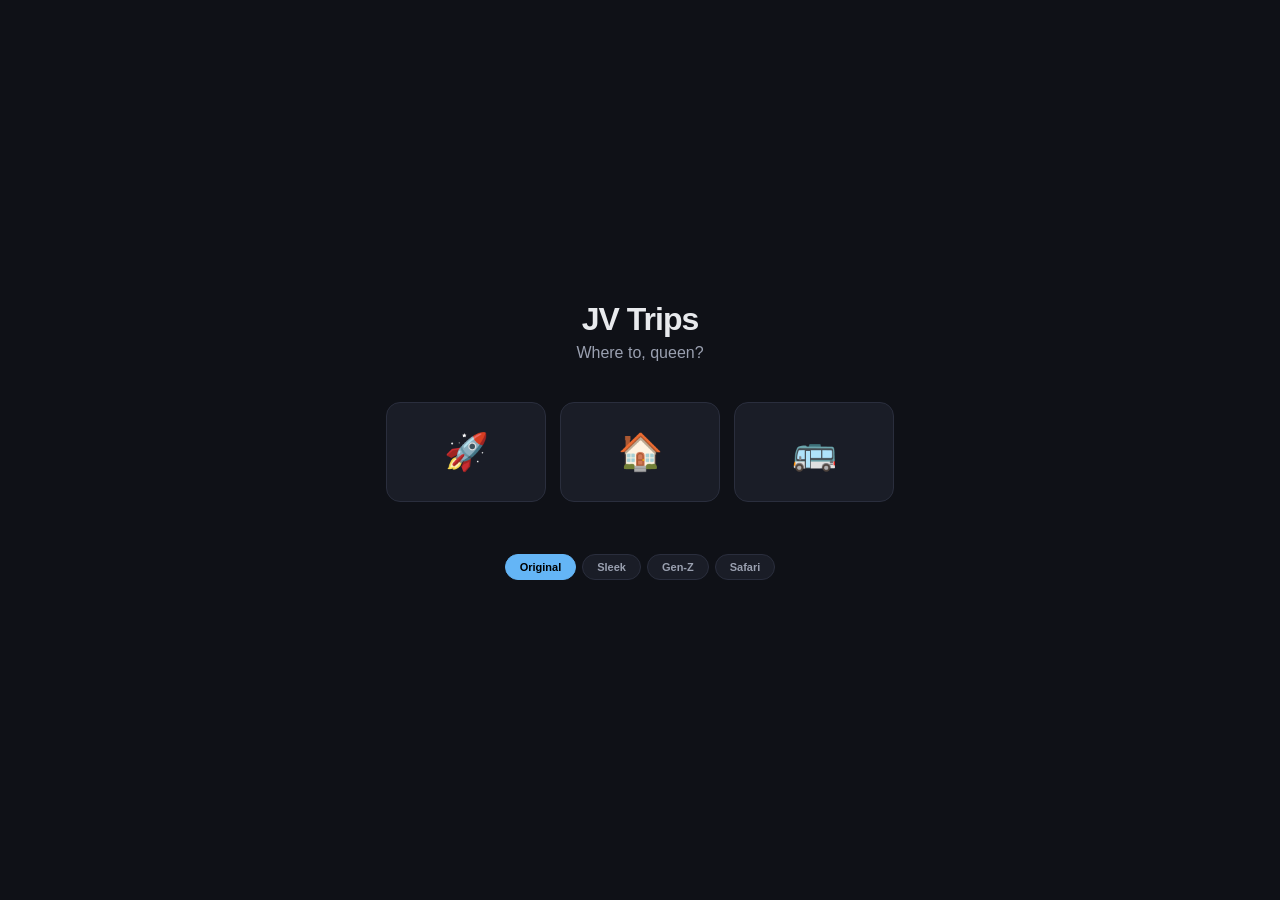
<file: index.html>
<!DOCTYPE html>
<html lang="en">
<head>
  <meta charset="UTF-8" />
  <meta name="viewport" content="width=device-width, initial-scale=1.0, viewport-fit=cover" />
  <meta http-equiv="Cache-Control" content="no-cache, no-store, must-revalidate" />
  <meta http-equiv="Pragma" content="no-cache" />
  <meta http-equiv="Expires" content="0" />
  <title>JV Trips</title>
  <!-- PWA -->
  <link rel="manifest" href="manifest.json" />
  <meta name="theme-color" content="#0f1117" />
  <meta name="apple-mobile-web-app-capable" content="yes" />
  <meta name="apple-mobile-web-app-status-bar-style" content="black-translucent" />
  <meta name="apple-mobile-web-app-title" content="JV Trips" />
  <link rel="apple-touch-icon" id="apple-icon" href="icon-192.png" />
<link id="theme-stylesheet" rel="stylesheet" href="styles.css?v=28" />
  <script>
    // Kill any existing service worker immediately
    if ('serviceWorker' in navigator) {
      navigator.serviceWorker.getRegistrations().then(function(regs) {
        regs.forEach(function(r) { r.unregister(); });
      });
      caches.keys().then(function(keys) {
        keys.forEach(function(k) { caches.delete(k); });
      });
    }
  </script>
</head>
<body>

  <!-- Landing screen -->
  <div id="landing">
    <h1 class="landing-title">JV Trips</h1>
    <p class="landing-subtitle">Where to, queen?</p>
    <div class="landing-cards">
      <button class="landing-card" data-direction="outbound">
        <span class="landing-icon">🚀</span>
      </button>
      <button class="landing-card" data-direction="inbound">
        <span class="landing-icon">🏠</span>
      </button>
      <button class="landing-card" data-direction="bus-stop">
        <span class="landing-icon">🚌</span>
      </button>
    </div>
    <div class="theme-picker">
      <button data-theme="default" class="active">Original</button>
      <button data-theme="sleek">Sleek</button>
      <button data-theme="genz">Gen-Z</button>
      <button data-theme="safari">Safari</button>
    </div>
  </div>

  <!-- Main app (hidden until direction chosen) -->
  <div id="app" class="hidden">
    <header>
      <div class="header-top">
        <button id="back-btn" class="back-btn" aria-label="Back">‹</button>
        <h1>JV Trips</h1>
        <div style="display:flex;align-items:center;gap:12px">
          <div id="live-badge" class="live-badge hidden">LIVE</div>
          <div id="clock" class="clock"></div>
        </div>
      </div>
      <div class="search-container">
        <input
          type="text"
          id="destination-input"
          placeholder="Where are you going?"
          autocomplete="off"
        />
        <button id="search-btn" aria-label="Search">
          <svg width="18" height="18" viewBox="0 0 24 24" fill="none" stroke="currentColor" stroke-width="2.5" stroke-linecap="round" stroke-linejoin="round"><circle cx="11" cy="11" r="8"/><line x1="21" y1="21" x2="16.65" y2="16.65"/></svg>
        </button>
        <button id="clear-dest-btn" class="clear-dest-btn hidden" aria-label="Clear destination">&times;</button>
        <div id="suggestions" class="suggestions hidden"></div>
      </div>
      <div id="recommendation" class="recommendation hidden"></div>
    </header>

    <main>
      <div id="explore-section" class="explore-section collapsed">
        <button id="explore-toggle" class="explore-toggle">
          <span class="explore-label">Explore routes</span>
          <span class="explore-chevron">&#x203A;</span>
        </button>
        <div class="explore-content">
          <div class="explore-inner">
            <div class="tabs">
              <button class="tab active" data-tab="bus">Bus</button>
              <button class="tab" data-tab="ebike">E-Bike</button>
              <button class="tab" data-tab="walk">Walk</button>
            </div>
            <div id="arrivals-list" class="arrivals-list">
              <div class="empty-state">Loading...</div>
            </div>
          </div>
        </div>
      </div>
    </main>
  </div>

  <!-- Bus stop screen -->
  <div id="bus-stop-screen" class="hidden">
    <header>
      <div class="header-top">
        <button id="bus-stop-back" class="back-btn" aria-label="Back">‹</button>
        <h1>Next Bus</h1>
        <div style="display:flex;align-items:center;gap:12px">
          <div id="bus-stop-live" class="live-badge hidden">LIVE</div>
          <div id="bus-stop-clock" class="clock"></div>
        </div>
      </div>
      <p class="bus-stop-subtitle">2020 20th Ave</p>
    </header>
    <div id="bus-stop-list" class="arrivals-list">
      <div class="empty-state">Loading...</div>
    </div>
  </div>

  <!-- Journey detail modal -->
  <div id="modal-overlay" class="modal-overlay hidden">
    <div class="modal">
      <button id="modal-close" class="modal-close" aria-label="Close">&times;</button>
      <div id="modal-content"></div>
    </div>
  </div>

  <script src="app.js?v=34"></script>
  <script>
    // Theme switcher
    (function() {
      var themes = {
        default: 'styles.css?v=28',
        sleek: 'styles-sleek.css?v=1',
        genz: 'styles-genz.css?v=1',
        safari: 'styles-safari.css?v=1'
      };
      var themeMeta = {
        default: '#0f1117',
        sleek: '#f5f5f7',
        genz: '#1a1025',
        safari: '#f7f2ea'
      };
      var saved = localStorage.getItem('jvtrips-theme') || 'default';
      var link = document.getElementById('theme-stylesheet');
      var metaTheme = document.querySelector('meta[name="theme-color"]');
      if (saved !== 'default') {
        link.href = themes[saved];
        if (metaTheme) metaTheme.content = themeMeta[saved];
      }
      document.querySelectorAll('.theme-picker button').forEach(function(btn) {
        btn.classList.toggle('active', btn.dataset.theme === saved);
        btn.addEventListener('click', function() {
          var t = btn.dataset.theme;
          link.href = themes[t];
          if (metaTheme) metaTheme.content = themeMeta[t] || '#0f1117';
          localStorage.setItem('jvtrips-theme', t);
          document.querySelectorAll('.theme-picker button').forEach(function(b) {
            b.classList.toggle('active', b.dataset.theme === t);
          });
        });
      });
    })();

    // Generate emoji app icon dynamically
    (function() {
      var sizes = [192, 512];
      sizes.forEach(function(size) {
        var c = document.createElement('canvas');
        c.width = size; c.height = size;
        var ctx = c.getContext('2d');
        var cs = getComputedStyle(document.documentElement);
        ctx.fillStyle = cs.getPropertyValue('--bg').trim() || '#0f1117';
        ctx.fillRect(0, 0, size, size);
        ctx.font = (size * 0.65) + 'px "Apple Color Emoji", "Segoe UI Emoji", sans-serif';
        ctx.textAlign = 'center';
        ctx.textBaseline = 'middle';
        ctx.fillText('\u{1F478}', size / 2, size * 0.52);
        var url = c.toDataURL('image/png');
        if (size === 192) {
          var link = document.getElementById('apple-icon');
          if (link) link.href = url;
        }
      });
    })();
  </script>
</body>
</html>
</file>
<file: styles.css>
/* ── Reset & Base ─────────────────────────────────────── */
*, *::before, *::after { box-sizing: border-box; margin: 0; padding: 0; }

:root {
  --bg: #0f1117;
  --surface: #1a1d27;
  --surface-hover: #222633;
  --border: #2a2e3d;
  --text: #e8eaed;
  --text-dim: #9aa0b0;
  --accent: #64b5f6;
  --red: #ef5350;
  --orange: #ffa726;
  --green: #66bb6a;
  --route-28: #d4a017;
  --route-28r: #e65100;
  --route-48: #7b1fa2;
  --train-k: #009bdf;
  --train-l: #9b59b6;
  --train-m: #4caf50;
  --radius: 10px;
}

body {
  font-family: -apple-system, BlinkMacSystemFont, 'SF Pro Display', 'Segoe UI', Roboto, sans-serif;
  background: var(--bg);
  color: var(--text);
  min-height: 100vh;
  -webkit-font-smoothing: antialiased;
}

#app {
  max-width: 540px;
  margin: 0 auto;
  padding: 0 16px 40px;
  padding-bottom: calc(40px + env(safe-area-inset-bottom));
}

#app.hidden { display: none; }

/* ── Header ──────────────────────────────────────────── */
header {
  position: sticky;
  top: 0;
  z-index: 100;
  background: var(--bg);
  padding-top: calc(16px + env(safe-area-inset-top));
  margin: 0 -16px;
  padding-left: 16px;
  padding-right: 16px;
  padding-bottom: 4px;
  margin-bottom: 16px;
}

.header-top {
  display: flex;
  justify-content: space-between;
  align-items: baseline;
  margin-bottom: 16px;
}

h1 {
  font-size: 22px;
  font-weight: 700;
  letter-spacing: -0.5px;
}

.clock {
  font-family: 'SF Mono', 'Fira Code', 'Cascadia Code', monospace;
  font-size: 16px;
  font-weight: 600;
  color: var(--accent);
}

/* ── Settings & Live Badge ───────────────────────────── */
.settings-btn {
  background: none;
  border: none;
  color: var(--text-dim);
  cursor: pointer;
  padding: 4px;
  transition: color 0.2s;
}

.settings-btn:hover { color: var(--text); }

.settings-panel {
  margin-top: 10px;
  padding: 12px 14px;
  background: var(--surface);
  border: 1px solid var(--border);
  border-radius: var(--radius);
}

.settings-panel.hidden { display: none; }

.settings-label {
  display: block;
  font-size: 12px;
  font-weight: 600;
  color: var(--text-dim);
  margin-bottom: 6px;
  text-transform: uppercase;
  letter-spacing: 0.5px;
}

.settings-panel input {
  flex: 1;
  background: var(--bg);
  border: 1px solid var(--border);
  border-radius: 6px;
  padding: 8px 10px;
  font-size: 13px;
  color: var(--text);
  outline: none;
}

.settings-panel input:focus { border-color: var(--accent); }

.api-key-save {
  background: var(--accent);
  border: none;
  border-radius: 6px;
  padding: 8px 14px;
  color: #0f1117;
  font-size: 13px;
  font-weight: 600;
  cursor: pointer;
}

.settings-hint {
  font-size: 11px;
  color: var(--text-dim);
  margin-top: 6px;
}

.live-badge {
  font-size: 10px;
  font-weight: 700;
  letter-spacing: 0.5px;
  color: #fff;
  background: var(--green);
  padding: 2px 6px;
  border-radius: 4px;
  animation: pulse-live 2s ease-in-out infinite;
}

.live-badge.hidden { display: none; }
.live-badge.error { background: var(--red); }

@keyframes pulse-live {
  0%, 100% { opacity: 1; }
  50% { opacity: 0.6; }
}

.data-source {
  font-size: 10px;
  color: var(--text-dim);
  opacity: 0.6;
  margin-left: 4px;
}

/* ── Recommendation ──────────────────────────────────── */
.recommendation {
  margin-top: 14px;
  background: var(--surface);
  border: 1px solid var(--border);
  border-radius: var(--radius);
  font-size: 13px;
  line-height: 1.5;
  -webkit-text-size-adjust: 100%;
  text-size-adjust: 100%;
  overflow: hidden;
}

.recommendation.hidden { display: none; }

.rec-pills {
  display: flex;
  gap: 6px;
  padding: 12px 14px 0;
}

.rec-pill {
  padding: 4px 12px;
  border-radius: 20px;
  border: 1px solid var(--border);
  background: none;
  color: var(--text-dim);
  font-size: 12px;
  font-weight: 600;
  cursor: pointer;
  transition: background 0.15s, color 0.15s, border-color 0.15s;
}

.rec-pill.active {
  background: var(--accent);
  color: #000;
  border-color: var(--accent);
}

.rec-body {
  padding: 10px 14px 14px;
  cursor: pointer;
}

.rec-body:active {
  opacity: 0.7;
}

.recommendation .rec-label {
  font-size: 11px;
  font-weight: 700;
  text-transform: uppercase;
  letter-spacing: 0.5px;
  color: var(--accent);
  margin-bottom: 6px;
}

.recommendation .rec-summary {
  color: var(--text);
  word-wrap: break-word;
  overflow-wrap: break-word;
}

.recommendation .rec-avail {
  color: var(--green);
  font-size: 12px;
  margin-top: 5px;
}

.recommendation .rec-detail {
  color: var(--text-dim);
  font-size: 13px;
  margin-top: 4px;
}

.rec-steps {
  display: flex;
  align-items: center;
  flex-wrap: wrap;
  gap: 4px 2px;
}

.rec-step {
  display: inline-flex;
  align-items: center;
  gap: 4px;
  white-space: nowrap;
}

.rec-step-icon {
  font-size: 14px;
  flex-shrink: 0;
}

.rec-step-text {
  font-size: 13px;
  color: var(--text);
}

.rec-step-total {
  font-size: 12px;
  font-weight: 700;
  color: var(--accent);
  margin-left: 2px;
}

.rec-step-arrow {
  color: var(--text-dim);
  opacity: 0.5;
  font-size: 14px;
  margin: 0 2px;
}

/* ── Explore Section ─────────────────────────────────── */
.explore-section {
  margin-top: 8px;
}

.explore-toggle {
  display: flex;
  align-items: center;
  justify-content: space-between;
  width: 100%;
  padding: 12px 16px;
  background: var(--surface);
  border: 1px solid var(--border);
  border-radius: var(--radius);
  color: var(--text);
  font-size: 14px;
  font-weight: 600;
  cursor: pointer;
  transition: background 0.15s, border-color 0.15s;
  -webkit-tap-highlight-color: transparent;
}

.explore-toggle:hover {
  background: var(--surface-hover);
  border-color: var(--accent);
}

.explore-chevron {
  font-size: 18px;
  font-weight: 300;
  color: var(--text-dim);
  transition: transform 0.25s ease;
  display: inline-block;
}

.explore-section:not(.collapsed) .explore-chevron {
  transform: rotate(90deg);
}

.explore-content {
  overflow: hidden;
  max-height: 2000px;
  opacity: 1;
  transition: max-height 0.35s ease, opacity 0.25s ease;
}

.explore-section.collapsed .explore-content {
  max-height: 0;
  opacity: 0;
  pointer-events: none;
}

.explore-content .tabs {
  margin-top: 10px;
}

/* ── Tabs ────────────────────────────────────────────── */
.tabs {
  display: flex;
  gap: 4px;
  margin-top: 14px;
  background: var(--surface);
  border-radius: var(--radius);
  padding: 3px;
}

.tab {
  flex: 1;
  padding: 8px 0;
  background: none;
  border: none;
  border-radius: 7px;
  color: var(--text-dim);
  font-size: 14px;
  font-weight: 600;
  cursor: pointer;
  transition: background 0.2s, color 0.2s;
}

.tab:hover { color: var(--text); }

.tab.active {
  background: var(--surface-hover);
  color: var(--text);
  box-shadow: 0 1px 3px rgba(0,0,0,0.3);
}

/* ── Landing Screen ──────────────────────────────────── */
#landing {
  max-width: 540px;
  margin: 0 auto;
  padding: 20px 16px 40px;
  padding-top: calc(20px + env(safe-area-inset-top));
  display: flex;
  flex-direction: column;
  align-items: center;
  justify-content: center;
  min-height: 100vh;
}

#landing.hidden { display: none; }

.landing-title {
  font-size: 32px;
  font-weight: 800;
  letter-spacing: -1px;
  margin-bottom: 6px;
}

.landing-subtitle {
  font-size: 16px;
  color: var(--text-dim);
  margin-bottom: 40px;
}

.landing-cards {
  display: flex;
  gap: 14px;
  width: 100%;
  margin-bottom: 32px;
}

.landing-card {
  flex: 1;
  display: flex;
  flex-direction: column;
  align-items: center;
  gap: 8px;
  padding: 28px 16px;
  background: var(--surface);
  border: 1px solid var(--border);
  border-radius: 14px;
  cursor: pointer;
  transition: background 0.15s, border-color 0.15s, transform 0.15s;
  -webkit-tap-highlight-color: transparent;
}

.landing-card:hover {
  background: var(--surface-hover);
  border-color: var(--accent);
  transform: translateY(-2px);
}

.landing-card:active { transform: scale(0.97); }

.landing-icon {
  font-size: 36px;
  display: inline-block;
}

.landing-label {
  font-size: 18px;
  font-weight: 700;
  color: var(--text);
}

.landing-desc {
  font-size: 13px;
  color: var(--text-dim);
}

/* ── Landing Button Animations (JS-driven) ───────────── */

/* ── Back Button ─────────────────────────────────────── */
.back-btn {
  background: none;
  border: none;
  color: var(--accent);
  font-size: 28px;
  font-weight: 300;
  cursor: pointer;
  padding: 0 4px;
  line-height: 1;
  margin-right: 8px;
  -webkit-tap-highlight-color: transparent;
}

.back-btn:hover { opacity: 0.7; }

/* ── Search ──────────────────────────────────────────── */
.search-container {
  position: relative;
  display: flex;
  gap: 8px;
}

#destination-input {
  flex: 1;
  background: var(--surface);
  border: 1px solid var(--border);
  border-radius: var(--radius);
  padding: 12px 16px;
  font-size: 15px;
  color: var(--text);
  outline: none;
  transition: border-color 0.2s;
}

#destination-input:focus { border-color: var(--accent); }
#destination-input::placeholder { color: var(--text-dim); }
#destination-input[readonly] {
  border-color: var(--accent);
  color: var(--accent);
  cursor: default;
}

#search-btn {
  background: var(--accent);
  border: none;
  border-radius: var(--radius);
  padding: 0 14px;
  color: #0f1117;
  cursor: pointer;
  display: flex;
  align-items: center;
  transition: opacity 0.2s;
}

#search-btn:hover { opacity: 0.85; }
#search-btn.hidden { display: none; }

.clear-dest-btn {
  background: none;
  border: 1px solid var(--border);
  border-radius: var(--radius);
  padding: 0 14px;
  color: var(--text-dim);
  font-size: 20px;
  cursor: pointer;
  display: flex;
  align-items: center;
  transition: color 0.2s, border-color 0.2s;
  -webkit-tap-highlight-color: transparent;
}

.clear-dest-btn:hover { color: var(--text); border-color: var(--text-dim); }
.clear-dest-btn.hidden { display: none; }

.suggestions {
  position: absolute;
  top: calc(100% + 4px);
  left: 0;
  right: 0;
  background: var(--surface);
  border: 1px solid var(--border);
  border-radius: var(--radius);
  max-height: 260px;
  overflow-y: auto;
  z-index: 50;
}

.suggestions.hidden { display: none; }

.suggestion-item {
  padding: 10px 16px;
  font-size: 14px;
  cursor: pointer;
  border-bottom: 1px solid var(--border);
  transition: background 0.15s;
}

.suggestion-item:last-child { border-bottom: none; }
.suggestion-item:hover { background: var(--surface-hover); }


/* ── Arrivals List ───────────────────────────────────── */
.arrivals-list {
  display: flex;
  flex-direction: column;
  gap: 10px;
}

.empty-state {
  text-align: center;
  color: var(--text-dim);
  padding: 60px 20px;
  font-size: 15px;
}

/* ── Arrival Card ────────────────────────────────────── */
.arrival-card {
  background: var(--surface);
  border: 1px solid var(--border);
  border-radius: var(--radius);
  padding: 14px 16px;
  cursor: pointer;
  transition: background 0.15s, border-color 0.15s;
}

.arrival-card:hover {
  background: var(--surface-hover);
  border-color: #3a3e4d;
}

.arrival-card.urgent { border-left: 3px solid var(--red); }
.arrival-card.soon { border-left: 3px solid var(--orange); }
.arrival-card.highlighted { border-color: var(--accent); box-shadow: 0 0 0 1px var(--accent); }

.card-top {
  display: flex;
  align-items: center;
  justify-content: space-between;
  margin-bottom: 8px;
}

.route-badge {
  display: inline-flex;
  align-items: center;
  justify-content: center;
  font-weight: 700;
  font-size: 14px;
  padding: 3px 10px;
  border-radius: 6px;
  color: #fff;
  min-width: 44px;
}

.route-badge.r28 { background: var(--route-28); }
.route-badge.r28r { background: var(--route-28r); }
.route-badge.r48 { background: var(--route-48); }

.bus-eta {
  font-family: 'SF Mono', 'Fira Code', monospace;
  font-size: 20px;
  font-weight: 700;
}

.bus-eta.urgent { color: var(--red); }
.bus-eta.soon { color: var(--orange); }

.card-mid {
  display: flex;
  align-items: center;
  gap: 6px;
  font-size: 13px;
  color: var(--text-dim);
  margin-bottom: 6px;
}

.card-mid .arrow { color: var(--text-dim); opacity: 0.5; }

.train-badge {
  display: inline-flex;
  align-items: center;
  font-weight: 600;
  font-size: 12px;
  padding: 1px 6px;
  border-radius: 4px;
  color: #fff;
}

.train-badge.k { background: var(--train-k); }
.train-badge.l { background: var(--train-l); }
.train-badge.m { background: var(--train-m); }

.card-bottom {
  display: flex;
  justify-content: space-between;
  align-items: center;
  font-size: 12px;
  color: var(--text-dim);
}

.total-time {
  font-weight: 600;
  color: var(--text);
  font-size: 13px;
}

/* ── Modal ───────────────────────────────────────────── */
.modal-overlay {
  position: fixed;
  inset: 0;
  background: rgba(0, 0, 0, 0.7);
  display: flex;
  align-items: flex-end;
  justify-content: center;
  z-index: 100;
  backdrop-filter: blur(4px);
}

.modal-overlay.hidden { display: none; }

.modal {
  background: var(--surface);
  border-radius: 16px 16px 0 0;
  width: 100%;
  max-width: 540px;
  max-height: 85vh;
  overflow-y: auto;
  padding: 20px 20px 32px;
  position: relative;
}

.modal-close {
  position: absolute;
  top: 12px;
  right: 16px;
  background: none;
  border: none;
  color: var(--text-dim);
  font-size: 28px;
  cursor: pointer;
  line-height: 1;
}

.modal-close:hover { color: var(--text); }

/* ── Journey Timeline ────────────────────────────────── */
.journey-header {
  display: flex;
  align-items: center;
  gap: 10px;
  margin-bottom: 20px;
}

.journey-total {
  font-size: 24px;
  font-weight: 700;
}

.journey-total-label {
  font-size: 13px;
  color: var(--text-dim);
}

.timeline {
  display: flex;
  flex-direction: column;
  gap: 0;
  margin-bottom: 24px;
}

.timeline-step {
  display: flex;
  gap: 14px;
  position: relative;
  padding-bottom: 20px;
}

.timeline-step:last-child { padding-bottom: 0; }

.timeline-line {
  display: flex;
  flex-direction: column;
  align-items: center;
  width: 24px;
  flex-shrink: 0;
}

.timeline-dot {
  width: 12px;
  height: 12px;
  border-radius: 50%;
  border: 2px solid var(--border);
  background: var(--surface);
  z-index: 1;
  flex-shrink: 0;
}

.timeline-dot.bus { border-color: var(--route-28); background: var(--route-28); }
.timeline-dot.bus-28r { border-color: var(--route-28r); background: var(--route-28r); }
.timeline-dot.bus-48 { border-color: var(--route-48); background: var(--route-48); }
.timeline-dot.train-k { border-color: var(--train-k); background: var(--train-k); }
.timeline-dot.train-l { border-color: var(--train-l); background: var(--train-l); }
.timeline-dot.train-m { border-color: var(--train-m); background: var(--train-m); }
.timeline-dot.destination { border-color: var(--green); background: var(--green); }
.timeline-dot.walk { border-color: var(--text-dim); background: var(--text-dim); }

.timeline-connector {
  width: 2px;
  flex: 1;
  background: var(--border);
  min-height: 16px;
}

.timeline-content {
  flex: 1;
  padding-top: 0;
}

.timeline-title {
  font-size: 14px;
  font-weight: 600;
  margin-bottom: 2px;
}

.timeline-detail {
  font-size: 12px;
  color: var(--text-dim);
}

.timeline-duration {
  font-family: 'SF Mono', monospace;
  font-size: 11px;
  color: var(--accent);
  margin-top: 2px;
}

/* ── Delay Badges ───────────────────────────────────── */
.delay-badge {
  display: inline-flex;
  align-items: center;
  gap: 3px;
  font-size: 10px;
  font-weight: 700;
  letter-spacing: 0.3px;
  padding: 2px 6px;
  border-radius: 4px;
  background: rgba(239, 83, 80, 0.15);
  color: var(--red);
  margin-left: 6px;
  white-space: nowrap;
}

.delay-badge.warn {
  background: rgba(255, 167, 38, 0.15);
  color: var(--orange);
}

.alerts-banner {
  margin-bottom: 10px;
  padding: 10px 14px;
  background: rgba(239, 83, 80, 0.08);
  border: 1px solid rgba(239, 83, 80, 0.25);
  border-radius: var(--radius);
  font-size: 12px;
  color: var(--red);
  line-height: 1.5;
}

.alerts-banner .alert-route {
  font-weight: 700;
  margin-right: 4px;
}

.alerts-banner .alert-item {
  margin-bottom: 4px;
}

.alerts-banner .alert-item:last-child {
  margin-bottom: 0;
}

/* ── Theme Picker ────────────────────────────────────── */
.theme-picker {
  display: flex;
  gap: 6px;
  margin-top: 20px;
}
.theme-picker button {
  padding: 6px 14px;
  border-radius: 100px;
  border: 1px solid var(--border);
  background: var(--surface);
  color: var(--text-dim);
  font-size: 11px;
  font-weight: 600;
  cursor: pointer;
  transition: all 0.15s;
}
.theme-picker button.active {
  background: var(--accent);
  color: #000;
  border-color: var(--accent);
}

/* ── Bus Stop Screen ─────────────────────────────────── */
#bus-stop-screen {
  max-width: 540px;
  margin: 0 auto;
  padding: 0 20px 40px;
  padding-bottom: calc(40px + env(safe-area-inset-bottom));
}

#bus-stop-screen.hidden { display: none; }

#bus-stop-screen header {
  position: sticky;
  top: 0;
  z-index: 100;
  background: var(--bg);
  padding-top: calc(16px + env(safe-area-inset-top));
  margin: 0 -20px;
  padding-left: 20px;
  padding-right: 20px;
  padding-bottom: 12px;
  margin-bottom: 16px;
}

.bus-stop-subtitle {
  font-size: 14px;
  color: var(--text-dim);
  margin-top: 4px;
}

.bus-stop-card {
  background: var(--surface);
  border: 1px solid var(--border);
  border-radius: var(--radius);
  padding: 14px 16px;
  display: flex;
  align-items: center;
  justify-content: space-between;
  border-left: 3px solid transparent;
}

.bus-stop-card.urgent { border-left-color: var(--red); }
.bus-stop-card.soon { border-left-color: var(--orange); }

.bus-stop-left {
  display: flex;
  align-items: center;
  gap: 12px;
}

.bus-stop-direction {
  font-size: 13px;
  color: var(--text-dim);
}

.bus-stop-realtime {
  font-size: 10px;
  color: var(--green);
  font-weight: 600;
}

/* ── Responsive ──────────────────────────────────────── */
@media (max-width: 400px) {
  #app { padding: 14px 10px 32px; }
  h1 { font-size: 18px; }
  .bus-eta { font-size: 18px; }
  .modal { padding: 16px 14px 28px; }
}
</file>
